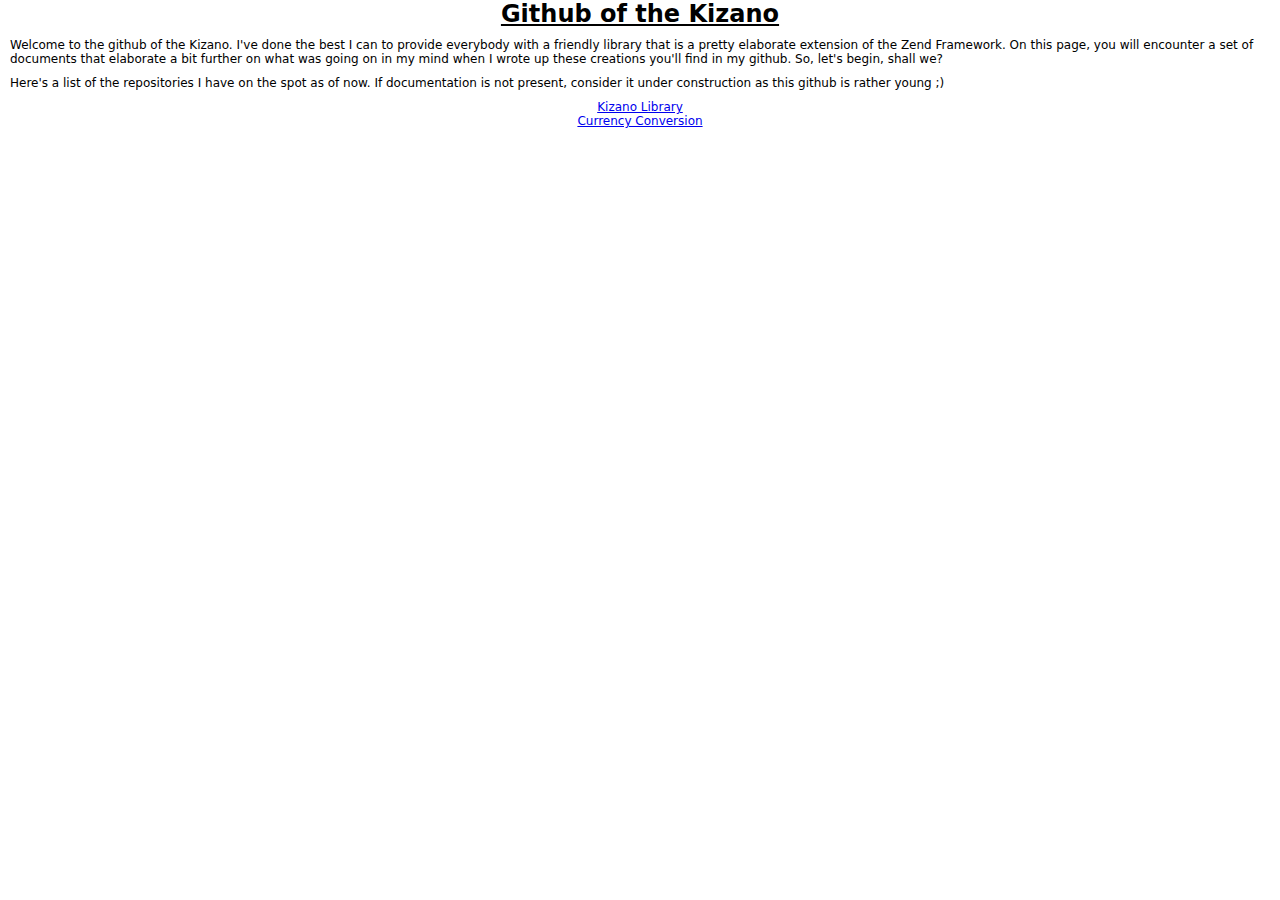
<file: index.html>
<?xml version='1.0' encoding='UTF-8'?>
<!DOCTYPE html PUBLIC "-//W3C//DTD XHTML 1.0 Strict//EN" "http://www.w3.org/TR/xhtml1/DTD/xhtml1-strict.dtd">
<html xmlns='http://www.w3.org/1999/xhtml' xml:lang='en' lang='en'>
    <head>
        <meta http-equiv='content-type' content='text/html; charset=UTF-8' />
        <meta name='language' content='en, english' />
        <title> Github of the Kizano </title>
        <link type="text/css" rel="stylesheet" href="/assets/css/reset.css" />
        <script type="text/javascript">//<![CDATA[

        //]]></script>
    </head>
    <body>
        <div id='page'>
            <h1>Github of the Kizano</h1>
            <p>
                Welcome to the github of the Kizano. I've done the best I can to provide everybody
                with a friendly library that is a pretty elaborate extension of the Zend Framework.
                On this page, you will encounter a set of documents that elaborate a bit further on
                what was going on in my mind when I wrote up these creations you'll find in my github.
                So, let's begin, shall we?
            </p>
            <p>
                Here's a list of the repositories I have on the spot as of now. If documentation is
                not present, consider it under construction as this github is rather young ;)
            </p>
            <ul>
                <li><a href="https://github.com/markizano/markizano">Kizano Library</a></li>
                <li><a href="https://github.com/markizano/CurrencyConversion">Currency Conversion</a></li>
            </ul>
        </div>
    </body>
</html>
</file>
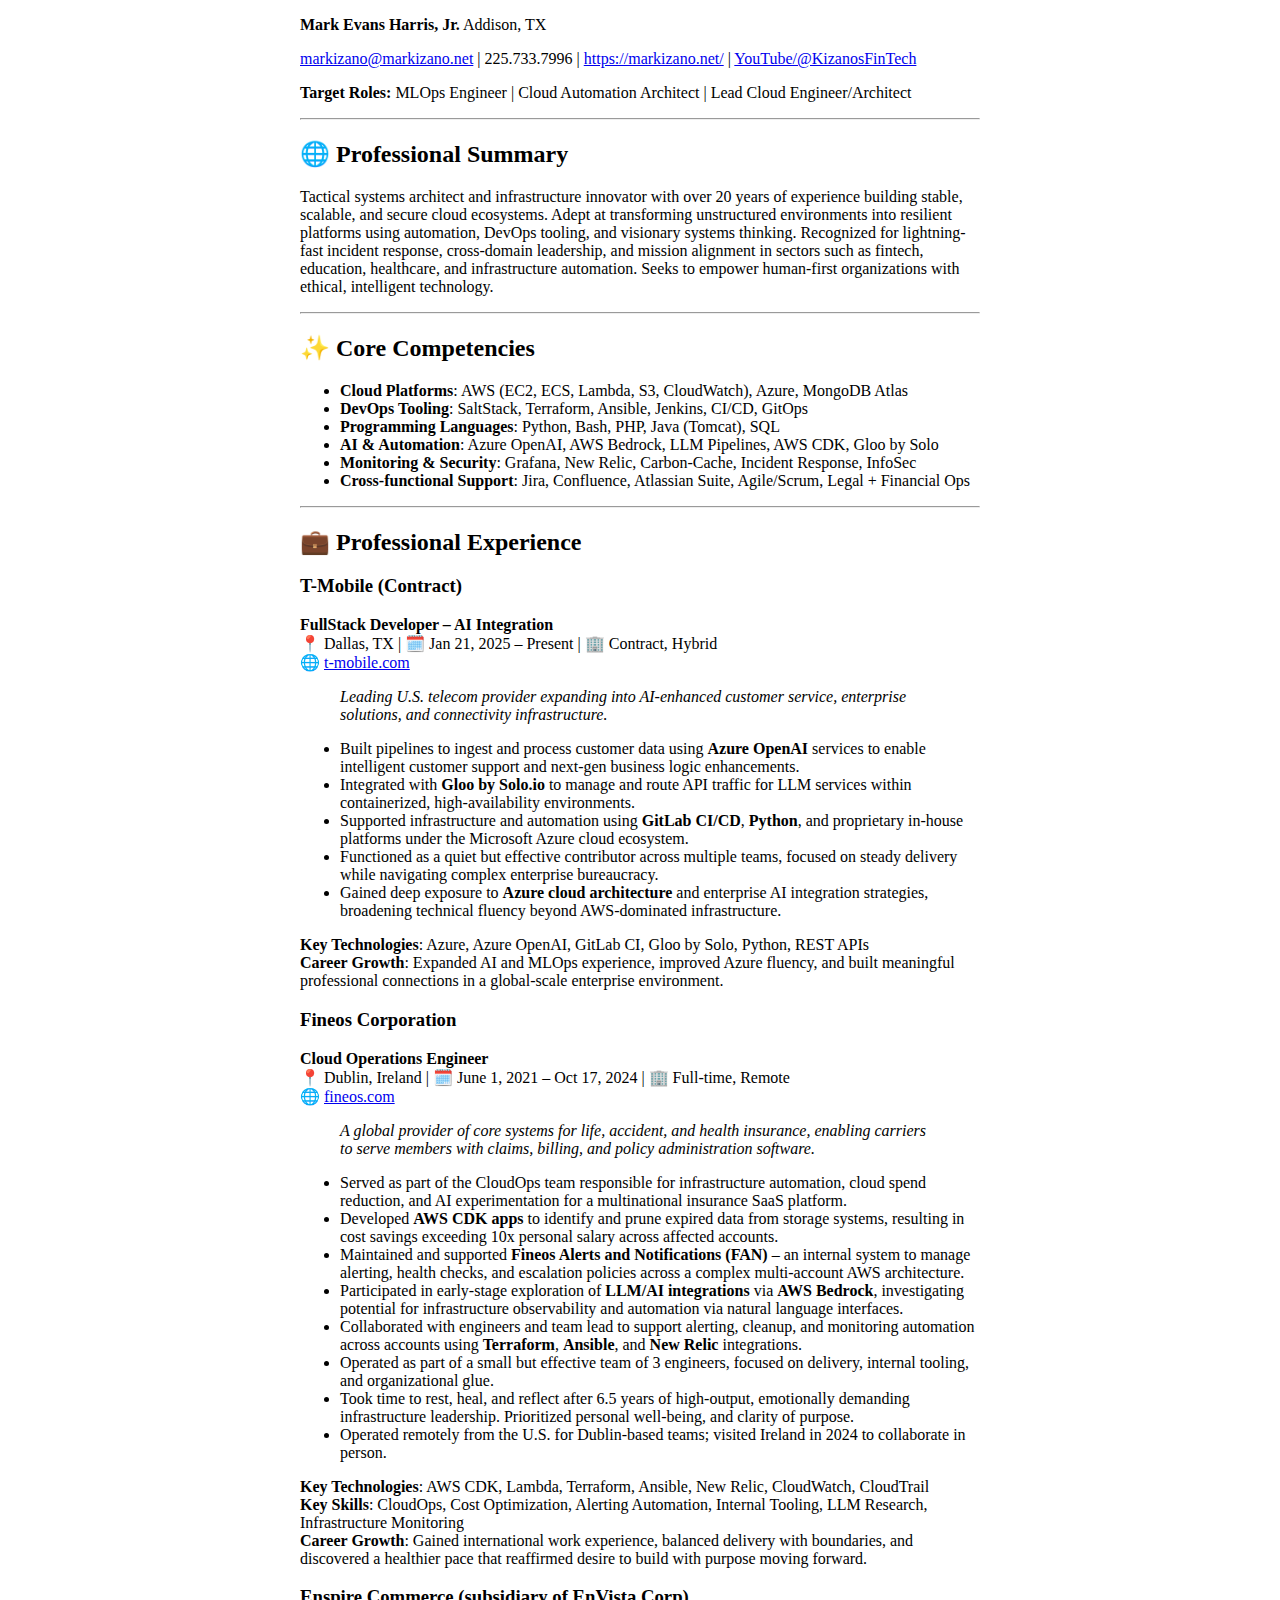
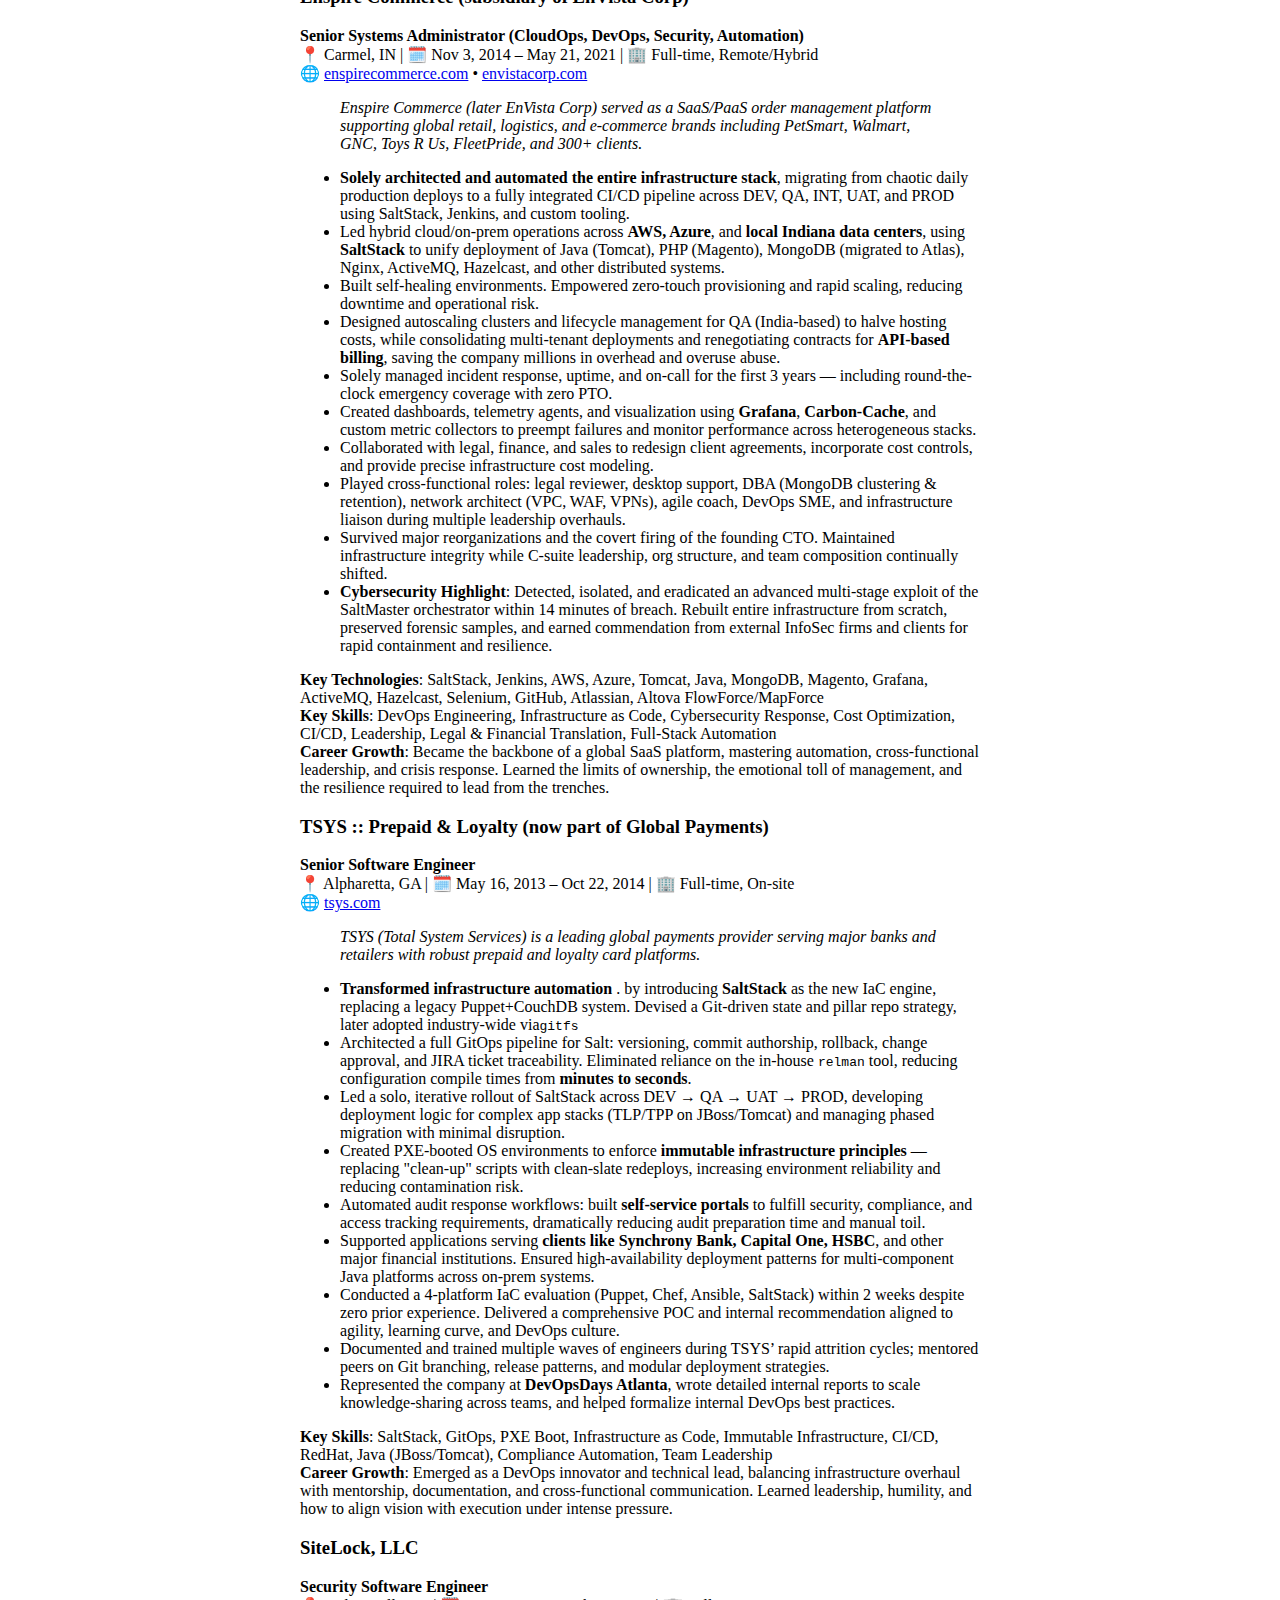
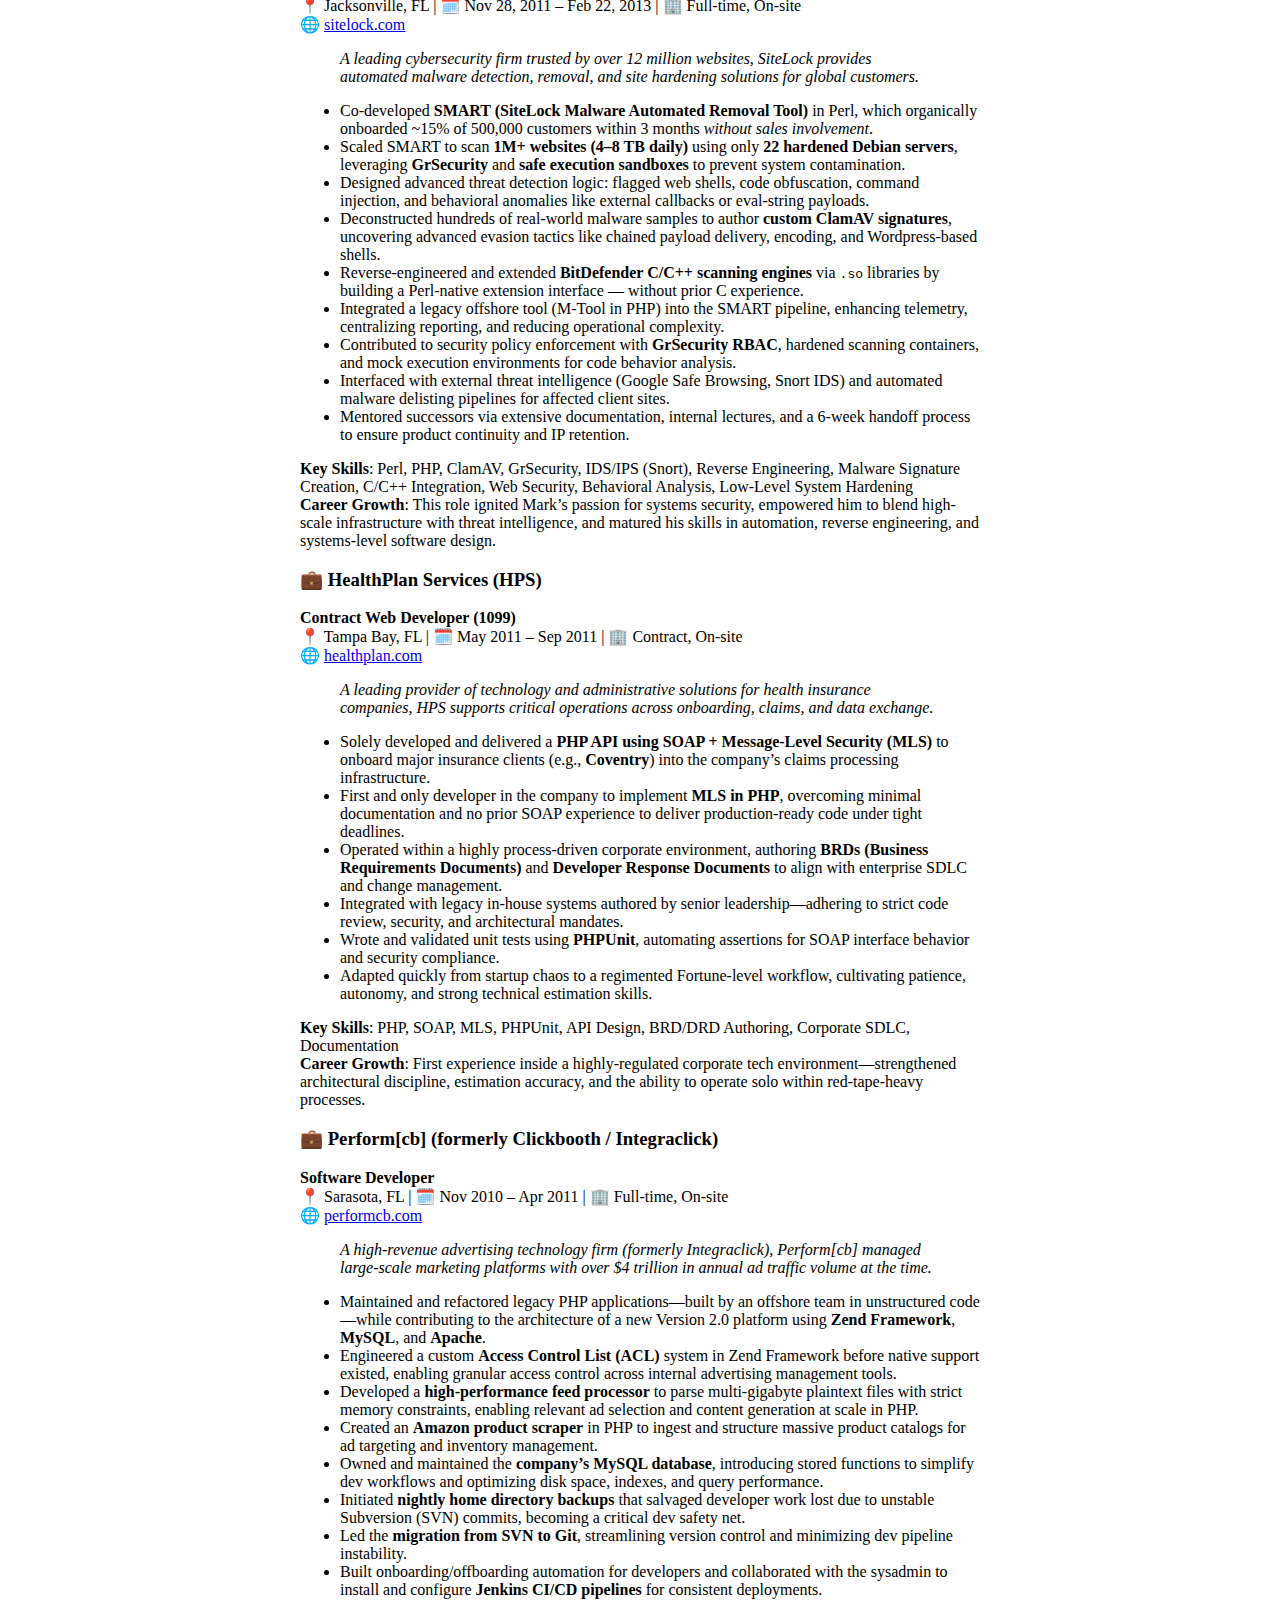
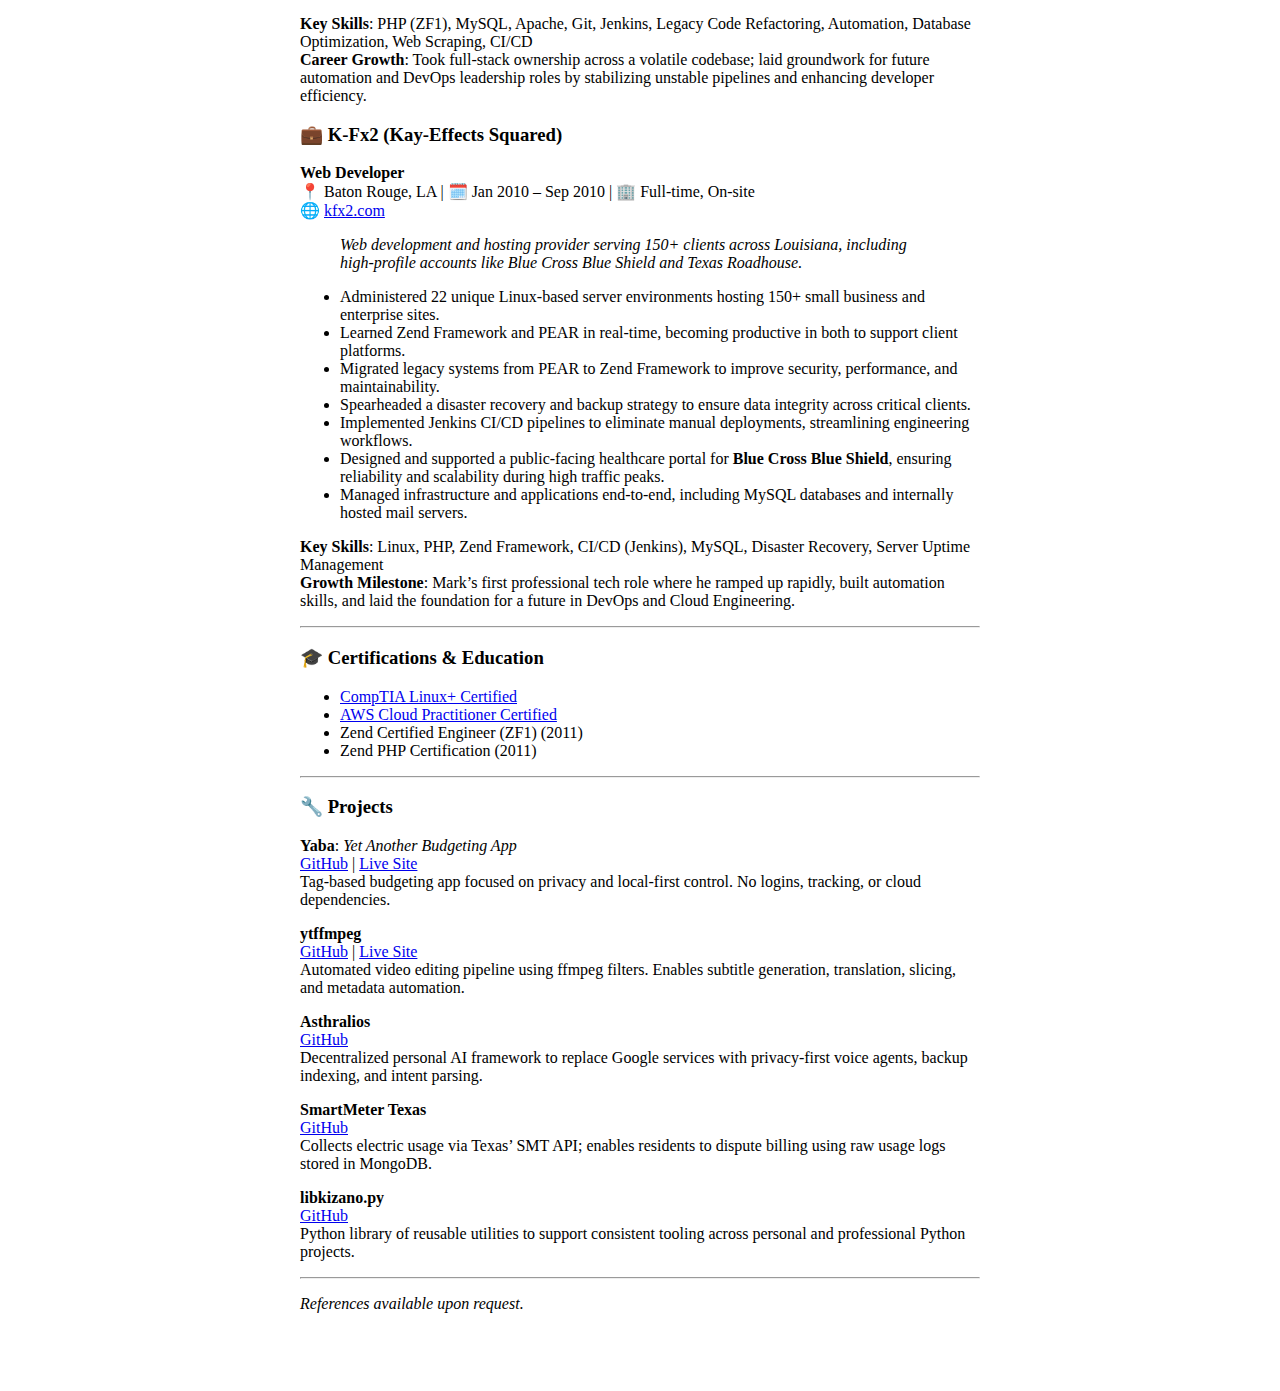
<file: cv-gpt.html>
<?xml version="1.0" encoding="utf-8" ?>
<!DOCTYPE html>
<html>
    <head>
        <meta http-equiv="content-type" content="text/html; charset=utf-8" />
        <meta name="language" content="en, english" />
        <meta name="Author" content="Mark Evans Harris Junior" />
        <meta name="keywords" content="Resume, Resum&#233;, Mark Evans Harris Junior" />
        <title> Resum&#233; of Mark Evans Harris Junior </title>
        <style media="screen" type="text/css">
                #screen{color:#0000FF;}
        </style>
        <style media="print" type="text/css">
                #screen{visibility:hidden;color:#FFFFFF;}
        </style>
        <script type="text/javascript">//<![CDATA[
            window.onbeforeprint = function(e) {
                alert("Redirecting you to the printer-friendly PDF version!");
                window.location = './Resume.pdf';
                return false;
            };
        //]]></script>
        <style type="text/css">
        #page { margin: 0 auto; width: 680px; text-align: left; }
        </style>
    </head>
    <body>
        <div id="page">

<p><strong>Mark Evans Harris, Jr.</strong> Addison, TX</p>
<p><a href="mailto:markizano@markizano.net">markizano@markizano.net</a> | 225.733.7996 | <a href="https://markizano.net/">https://markizano.net/</a> | <a href="https://www.youtube.com/@KizanosFinTech">YouTube/@KizanosFinTech</a></p>
<p><strong>Target Roles:</strong> MLOps Engineer | Cloud Automation Architect | Lead Cloud Engineer/Architect</p>
<hr />
<h2>🌐 Professional Summary</h2>
<p>Tactical systems architect and infrastructure innovator with over 20 years of experience building stable, scalable, and secure cloud ecosystems. Adept at transforming unstructured environments into resilient platforms using automation, DevOps tooling, and visionary systems thinking. Recognized for lightning-fast incident response, cross-domain leadership, and mission alignment in sectors such as fintech, education, healthcare, and infrastructure automation. Seeks to empower human-first organizations with ethical, intelligent technology.</p>
<hr />
<h2>✨ Core Competencies</h2>
<ul>
<li><strong>Cloud Platforms</strong>: AWS (EC2, ECS, Lambda, S3, CloudWatch), Azure, MongoDB Atlas</li>
<li><strong>DevOps Tooling</strong>: SaltStack, Terraform, Ansible, Jenkins, CI/CD, GitOps</li>
<li><strong>Programming Languages</strong>: Python, Bash, PHP, Java (Tomcat), SQL</li>
<li><strong>AI &amp; Automation</strong>: Azure OpenAI, AWS Bedrock, LLM Pipelines, AWS CDK, Gloo by Solo</li>
<li><strong>Monitoring &amp; Security</strong>: Grafana, New Relic, Carbon-Cache, Incident Response, InfoSec</li>
<li><strong>Cross-functional Support</strong>: Jira, Confluence, Atlassian Suite, Agile/Scrum, Legal + Financial Ops</li>
</ul>
<hr />
<h2>💼 Professional Experience</h2>
<h3><strong>T-Mobile (Contract)</strong></h3>
<p><strong>FullStack Developer – AI Integration</strong><br />
📍 Dallas, TX | 🗓️ Jan 21, 2025 – Present | 🏢 Contract, Hybrid<br />
🌐 <a href="https://www.t-mobile.com/">t-mobile.com</a></p>
<blockquote>
<p><em>Leading U.S. telecom provider expanding into AI-enhanced customer service, enterprise solutions, and connectivity infrastructure.</em></p>
</blockquote>
<ul>
<li>Built pipelines to ingest and process customer data using <strong>Azure OpenAI</strong> services to enable intelligent customer support and next-gen business logic enhancements.</li>
<li>Integrated with <strong>Gloo by Solo.io</strong> to manage and route API traffic for LLM services within containerized, high-availability environments.</li>
<li>Supported infrastructure and automation using <strong>GitLab CI/CD</strong>, <strong>Python</strong>, and proprietary in-house platforms under the Microsoft Azure cloud ecosystem.</li>
<li>Functioned as a quiet but effective contributor across multiple teams, focused on steady delivery while navigating complex enterprise bureaucracy.</li>
<li>Gained deep exposure to <strong>Azure cloud architecture</strong> and enterprise AI integration strategies, broadening technical fluency beyond AWS-dominated infrastructure.</li>
</ul>
<p><strong>Key Technologies</strong>: Azure, Azure OpenAI, GitLab CI, Gloo by Solo, Python, REST APIs<br />
<strong>Career Growth</strong>: Expanded AI and MLOps experience, improved Azure fluency, and built meaningful professional connections in a global-scale enterprise environment.</p>
<h3>Fineos Corporation</h3>
<p><strong>Cloud Operations Engineer</strong><br />
📍 Dublin, Ireland | 🗓️ June 1, 2021 – Oct 17, 2024 | 🏢 Full-time, Remote<br />
🌐 <a href="https://www.fineos.com/">fineos.com</a></p>
<blockquote>
<p><em>A global provider of core systems for life, accident, and health insurance, enabling carriers to serve members with claims, billing, and policy administration software.</em></p>
</blockquote>
<ul>
<li>Served as part of the CloudOps team responsible for infrastructure automation, cloud spend reduction, and AI experimentation for a multinational insurance SaaS platform.</li>
<li>Developed <strong>AWS CDK apps</strong> to identify and prune expired data from storage systems, resulting in cost savings exceeding 10x personal salary across affected accounts.</li>
<li>Maintained and supported <strong>Fineos Alerts and Notifications (FAN)</strong> – an internal system to manage alerting, health checks, and escalation policies across a complex multi-account AWS architecture.</li>
<li>Participated in early-stage exploration of <strong>LLM/AI integrations</strong> via <strong>AWS Bedrock</strong>, investigating potential for infrastructure observability and automation via natural language interfaces.</li>
<li>Collaborated with engineers and team lead to support alerting, cleanup, and monitoring automation across accounts using <strong>Terraform</strong>, <strong>Ansible</strong>, and <strong>New Relic</strong> integrations.</li>
<li>Operated as part of a small but effective team of 3 engineers, focused on delivery, internal tooling, and organizational glue.</li>
<li>Took time to rest, heal, and reflect after 6.5 years of high-output, emotionally demanding infrastructure leadership. Prioritized personal well-being, and clarity of purpose.</li>
<li>Operated remotely from the U.S. for Dublin-based teams; visited Ireland in 2024 to collaborate in person.</li>
</ul>
<p><strong>Key Technologies</strong>: AWS CDK, Lambda, Terraform, Ansible, New Relic, CloudWatch, CloudTrail<br />
<strong>Key Skills</strong>: CloudOps, Cost Optimization, Alerting Automation, Internal Tooling, LLM Research, Infrastructure Monitoring<br />
<strong>Career Growth</strong>: Gained international work experience, balanced delivery with boundaries, and discovered a healthier pace that reaffirmed desire to build with purpose moving forward.</p>
<h3>Enspire Commerce (subsidiary of EnVista Corp)</h3>
<p><strong>Senior Systems Administrator (CloudOps, DevOps, Security, Automation)</strong><br />
📍 Carmel, IN | 🗓️ Nov 3, 2014 – May 21, 2021 | 🏢 Full-time, Remote/Hybrid<br />
🌐 <a href="https://www.enspirecommerce.com/">enspirecommerce.com</a> • <a href="https://www.envistacorp.com/">envistacorp.com</a></p>
<blockquote>
<p><em>Enspire Commerce (later EnVista Corp) served as a SaaS/PaaS order management platform supporting global retail, logistics, and e-commerce brands including PetSmart, Walmart, GNC, Toys R Us, FleetPride, and 300+ clients.</em></p>
</blockquote>
<ul>
<li><strong>Solely architected and automated the entire infrastructure stack</strong>, migrating from chaotic daily production deploys to a fully integrated CI/CD pipeline across DEV, QA, INT, UAT, and PROD using SaltStack, Jenkins, and custom tooling.</li>
<li>Led hybrid cloud/on-prem operations across <strong>AWS, Azure</strong>, and <strong>local Indiana data centers</strong>, using <strong>SaltStack</strong> to unify deployment of Java (Tomcat), PHP (Magento), MongoDB (migrated to Atlas), Nginx, ActiveMQ, Hazelcast, and other distributed systems.</li>
<li>Built self-healing environments. Empowered zero-touch provisioning and rapid scaling, reducing downtime and operational risk.</li>
<li>Designed autoscaling clusters and lifecycle management for QA (India-based) to halve hosting costs, while consolidating multi-tenant deployments and renegotiating contracts for <strong>API-based billing</strong>, saving the company millions in overhead and overuse abuse.</li>
<li>Solely managed incident response, uptime, and on-call for the first 3 years — including round-the-clock emergency coverage with zero PTO.</li>
<li>Created dashboards, telemetry agents, and visualization using <strong>Grafana</strong>, <strong>Carbon-Cache</strong>, and custom metric collectors to preempt failures and monitor performance across heterogeneous stacks.</li>
<li>Collaborated with legal, finance, and sales to redesign client agreements, incorporate cost controls, and provide precise infrastructure cost modeling.</li>
<li>Played cross-functional roles: legal reviewer, desktop support, DBA (MongoDB clustering &amp; retention), network architect (VPC, WAF, VPNs), agile coach, DevOps SME, and infrastructure liaison during multiple leadership overhauls.</li>
<li>Survived major reorganizations and the covert firing of the founding CTO. Maintained infrastructure integrity while C-suite leadership, org structure, and team composition continually shifted.</li>
<li><strong>Cybersecurity Highlight</strong>: Detected, isolated, and eradicated an advanced multi-stage exploit of the SaltMaster orchestrator within 14 minutes of breach. Rebuilt entire infrastructure from scratch, preserved forensic samples, and earned commendation from external InfoSec firms and clients for rapid containment and resilience.</li>
</ul>
<p><strong>Key Technologies</strong>: SaltStack, Jenkins, AWS, Azure, Tomcat, Java, MongoDB, Magento, Grafana, ActiveMQ, Hazelcast, Selenium, GitHub, Atlassian, Altova FlowForce/MapForce<br />
<strong>Key Skills</strong>: DevOps Engineering, Infrastructure as Code, Cybersecurity Response, Cost Optimization, CI/CD, Leadership, Legal &amp; Financial Translation, Full-Stack Automation<br />
<strong>Career Growth</strong>: Became the backbone of a global SaaS platform, mastering automation, cross-functional leadership, and crisis response. Learned the limits of ownership, the emotional toll of management, and the resilience required to lead from the trenches.</p>
<h3>TSYS :: Prepaid &amp; Loyalty (now part of Global Payments)</h3>
<p><strong>Senior Software Engineer</strong><br />
📍 Alpharetta, GA | 🗓️ May 16, 2013 – Oct 22, 2014 | 🏢 Full-time, On-site<br />
🌐 <a href="https://www.tsys.com/">tsys.com</a></p>
<blockquote>
<p><em>TSYS (Total System Services) is a leading global payments provider serving major banks and retailers with robust prepaid and loyalty card platforms.</em></p>
</blockquote>
<ul>
<li><strong>Transformed infrastructure automation</strong> . by introducing <strong>SaltStack</strong> as the new IaC engine, replacing a legacy Puppet+CouchDB system. Devised a Git-driven state and pillar repo strategy, later adopted industry-wide via<code>gitfs</code></li>
<li>Architected a full GitOps pipeline for Salt: versioning, commit authorship, rollback, change approval, and JIRA ticket traceability. Eliminated reliance on the in-house <code>relman</code> tool, reducing configuration compile times from <strong>minutes to seconds</strong>.</li>
<li>Led a solo, iterative rollout of SaltStack across DEV → QA → UAT → PROD, developing deployment logic for complex app stacks (TLP/TPP on JBoss/Tomcat) and managing phased migration with minimal disruption.</li>
<li>Created PXE-booted OS environments to enforce <strong>immutable infrastructure principles</strong> — replacing &quot;clean-up&quot; scripts with clean-slate redeploys, increasing environment reliability and reducing contamination risk.</li>
<li>Automated audit response workflows: built <strong>self-service portals</strong> to fulfill security, compliance, and access tracking requirements, dramatically reducing audit preparation time and manual toil.</li>
<li>Supported applications serving <strong>clients like Synchrony Bank, Capital One, HSBC</strong>, and other major financial institutions. Ensured high-availability deployment patterns for multi-component Java platforms across on-prem systems.</li>
<li>Conducted a 4-platform IaC evaluation (Puppet, Chef, Ansible, SaltStack) within 2 weeks despite zero prior experience. Delivered a comprehensive POC and internal recommendation aligned to agility, learning curve, and DevOps culture.</li>
<li>Documented and trained multiple waves of engineers during TSYS’ rapid attrition cycles; mentored peers on Git branching, release patterns, and modular deployment strategies.</li>
<li>Represented the company at <strong>DevOpsDays Atlanta</strong>, wrote detailed internal reports to scale knowledge-sharing across teams, and helped formalize internal DevOps best practices.</li>
</ul>
<p><strong>Key Skills</strong>: SaltStack, GitOps, PXE Boot, Infrastructure as Code, Immutable Infrastructure, CI/CD, RedHat, Java (JBoss/Tomcat), Compliance Automation, Team Leadership<br />
<strong>Career Growth</strong>: Emerged as a DevOps innovator and technical lead, balancing infrastructure overhaul with mentorship, documentation, and cross-functional communication. Learned leadership, humility, and how to align vision with execution under intense pressure.</p>
<h3>SiteLock, LLC</h3>
<p><strong>Security Software Engineer</strong><br />
📍 Jacksonville, FL | 🗓️ Nov 28, 2011 – Feb 22, 2013 | 🏢 Full-time, On-site<br />
🌐 <a href="https://www.sitelock.com/">sitelock.com</a></p>
<blockquote>
<p><em>A leading cybersecurity firm trusted by over 12 million websites, SiteLock provides automated malware detection, removal, and site hardening solutions for global customers.</em></p>
</blockquote>
<ul>
<li>Co-developed <strong>SMART (SiteLock Malware Automated Removal Tool)</strong> in Perl, which organically onboarded ~15% of 500,000 customers within 3 months <em>without sales involvement</em>.</li>
<li>Scaled SMART to scan <strong>1M+ websites (4–8 TB daily)</strong> using only <strong>22 hardened Debian servers</strong>, leveraging <strong>GrSecurity</strong> and <strong>safe execution sandboxes</strong> to prevent system contamination.</li>
<li>Designed advanced threat detection logic: flagged web shells, code obfuscation, command injection, and behavioral anomalies like external callbacks or eval-string payloads.</li>
<li>Deconstructed hundreds of real-world malware samples to author <strong>custom ClamAV signatures</strong>, uncovering advanced evasion tactics like chained payload delivery, encoding, and Wordpress-based shells.</li>
<li>Reverse-engineered and extended <strong>BitDefender C/C++ scanning engines</strong> via <code>.so</code> libraries by building a Perl-native extension interface — without prior C experience.</li>
<li>Integrated a legacy offshore tool (M-Tool in PHP) into the SMART pipeline, enhancing telemetry, centralizing reporting, and reducing operational complexity.</li>
<li>Contributed to security policy enforcement with <strong>GrSecurity RBAC</strong>, hardened scanning containers, and mock execution environments for code behavior analysis.</li>
<li>Interfaced with external threat intelligence (Google Safe Browsing, Snort IDS) and automated malware delisting pipelines for affected client sites.</li>
<li>Mentored successors via extensive documentation, internal lectures, and a 6-week handoff process to ensure product continuity and IP retention.</li>
</ul>
<p><strong>Key Skills</strong>: Perl, PHP, ClamAV, GrSecurity, IDS/IPS (Snort), Reverse Engineering, Malware Signature Creation, C/C++ Integration, Web Security, Behavioral Analysis, Low-Level System Hardening<br />
<strong>Career Growth</strong>: This role ignited Mark’s passion for systems security, empowered him to blend high-scale infrastructure with threat intelligence, and matured his skills in automation, reverse engineering, and systems-level software design.</p>
<h3>💼 HealthPlan Services (HPS)</h3>
<p><strong>Contract Web Developer (1099)</strong><br />
📍 Tampa Bay, FL | 🗓️ May 2011 – Sep 2011 | 🏢 Contract, On-site<br />
🌐 <a href="http://www.healthplan.com/">healthplan.com</a></p>
<blockquote>
<p><em>A leading provider of technology and administrative solutions for health insurance companies, HPS supports critical operations across onboarding, claims, and data exchange.</em></p>
</blockquote>
<ul>
<li>Solely developed and delivered a <strong>PHP API using SOAP + Message-Level Security (MLS)</strong> to onboard major insurance clients (e.g., <strong>Coventry</strong>) into the company’s claims processing infrastructure.</li>
<li>First and only developer in the company to implement <strong>MLS in PHP</strong>, overcoming minimal documentation and no prior SOAP experience to deliver production-ready code under tight deadlines.</li>
<li>Operated within a highly process-driven corporate environment, authoring <strong>BRDs (Business Requirements Documents)</strong> and <strong>Developer Response Documents</strong> to align with enterprise SDLC and change management.</li>
<li>Integrated with legacy in-house systems authored by senior leadership—adhering to strict code review, security, and architectural mandates.</li>
<li>Wrote and validated unit tests using <strong>PHPUnit</strong>, automating assertions for SOAP interface behavior and security compliance.</li>
<li>Adapted quickly from startup chaos to a regimented Fortune-level workflow, cultivating patience, autonomy, and strong technical estimation skills.</li>
</ul>
<p><strong>Key Skills</strong>: PHP, SOAP, MLS, PHPUnit, API Design, BRD/DRD Authoring, Corporate SDLC, Documentation<br />
<strong>Career Growth</strong>: First experience inside a highly-regulated corporate tech environment—strengthened architectural discipline, estimation accuracy, and the ability to operate solo within red-tape-heavy processes.</p>
<h3>💼 Perform[cb] (formerly Clickbooth / Integraclick)</h3>
<p><strong>Software Developer</strong><br />
📍 Sarasota, FL | 🗓️ Nov 2010 – Apr 2011 | 🏢 Full-time, On-site<br />
🌐 <a href="https://www.performcb.com/">performcb.com</a></p>
<blockquote>
<p><em>A high-revenue advertising technology firm (formerly Integraclick), Perform[cb] managed large-scale marketing platforms with over $4 trillion in annual ad traffic volume at the time.</em></p>
</blockquote>
<ul>
<li>Maintained and refactored legacy PHP applications—built by an offshore team in unstructured code—while contributing to the architecture of a new Version 2.0 platform using <strong>Zend Framework</strong>, <strong>MySQL</strong>, and <strong>Apache</strong>.</li>
<li>Engineered a custom <strong>Access Control List (ACL)</strong> system in Zend Framework before native support existed, enabling granular access control across internal advertising management tools.</li>
<li>Developed a <strong>high-performance feed processor</strong> to parse multi-gigabyte plaintext files with strict memory constraints, enabling relevant ad selection and content generation at scale in PHP.</li>
<li>Created an <strong>Amazon product scraper</strong> in PHP to ingest and structure massive product catalogs for ad targeting and inventory management.</li>
<li>Owned and maintained the <strong>company’s MySQL database</strong>, introducing stored functions to simplify dev workflows and optimizing disk space, indexes, and query performance.</li>
<li>Initiated <strong>nightly home directory backups</strong> that salvaged developer work lost due to unstable Subversion (SVN) commits, becoming a critical dev safety net.</li>
<li>Led the <strong>migration from SVN to Git</strong>, streamlining version control and minimizing dev pipeline instability.</li>
<li>Built onboarding/offboarding automation for developers and collaborated with the sysadmin to install and configure <strong>Jenkins CI/CD pipelines</strong> for consistent deployments.</li>
</ul>
<p><strong>Key Skills</strong>: PHP (ZF1), MySQL, Apache, Git, Jenkins, Legacy Code Refactoring, Automation, Database Optimization, Web Scraping, CI/CD<br />
<strong>Career Growth</strong>: Took full-stack ownership across a volatile codebase; laid groundwork for future automation and DevOps leadership roles by stabilizing unstable pipelines and enhancing developer efficiency.</p>
<h3>💼 K-Fx2 (Kay-Effects Squared)</h3>
<p><strong>Web Developer</strong><br />
📍 Baton Rouge, LA | 🗓️ Jan 2010 – Sep 2010 | 🏢 Full-time, On-site<br />
🌐 <a href="http://www.kfx2.com/">kfx2.com</a></p>
<blockquote>
<p><em>Web development and hosting provider serving 150+ clients across Louisiana, including high-profile accounts like Blue Cross Blue Shield and Texas Roadhouse.</em></p>
</blockquote>
<ul>
<li>Administered 22 unique Linux-based server environments hosting 150+ small business and enterprise sites.</li>
<li>Learned Zend Framework and PEAR in real-time, becoming productive in both to support client platforms.</li>
<li>Migrated legacy systems from PEAR to Zend Framework to improve security, performance, and maintainability.</li>
<li>Spearheaded a disaster recovery and backup strategy to ensure data integrity across critical clients.</li>
<li>Implemented Jenkins CI/CD pipelines to eliminate manual deployments, streamlining engineering workflows.</li>
<li>Designed and supported a public-facing healthcare portal for <strong>Blue Cross Blue Shield</strong>, ensuring reliability and scalability during high traffic peaks.</li>
<li>Managed infrastructure and applications end-to-end, including MySQL databases and internally hosted mail servers.</li>
</ul>
<p><strong>Key Skills</strong>: Linux, PHP, Zend Framework, CI/CD (Jenkins), MySQL, Disaster Recovery, Server Uptime Management<br />
<strong>Growth Milestone</strong>: Mark’s first professional tech role where he ramped up rapidly, built automation skills, and laid the foundation for a future in DevOps and Cloud Engineering.</p>
<hr />
<h3>🎓 Certifications &amp; Education</h3>
<ul>
<li><a href="https://www.credly.com/badges/94dddfe1-fe47-49a1-8a19-9ff6159e0a2a/embedded">CompTIA Linux+ Certified</a></li>
<li><a href="https://www.credly.com/badges/25d208dc-6ca1-4fc9-bd10-a5cf0c0242d6/embedded">AWS Cloud Practitioner Certified</a></li>
<li>Zend Certified Engineer (ZF1) (2011)</li>
<li>Zend PHP Certification (2011)</li>
</ul>
<hr />
<h3>🔧 Projects</h3>
<p><strong>Yaba</strong>: <em>Yet Another Budgeting App</em><br />
<a href="https://github.com/markizano/yaba">GitHub</a> | <a href="https://yaba.markizano.net/">Live Site</a><br />
Tag-based budgeting app focused on privacy and local-first control. No logins, tracking, or cloud dependencies.</p>
<p><strong>ytffmpeg</strong><br />
<a href="https://github.com/markizano/ytffmpeg">GitHub</a> | <a href="https://ytffmpeg.markizano.net/">Live Site</a><br />
Automated video editing pipeline using ffmpeg filters. Enables subtitle generation, translation, slicing, and metadata automation.</p>
<p><strong>Asthralios</strong><br />
<a href="https://github.com/markizano/asthralios/">GitHub</a><br />
Decentralized personal AI framework to replace Google services with privacy-first voice agents, backup indexing, and intent parsing.</p>
<p><strong>SmartMeter Texas</strong><br />
<a href="https://github.com/markizano/smartmetertx/">GitHub</a><br />
Collects electric usage via Texas’ SMT API; enables residents to dispute billing using raw usage logs stored in MongoDB.</p>
<p><strong>libkizano.py</strong><br />
<a href="https://github.com/markizano/libkizano.py">GitHub</a><br />
Python library of reusable utilities to support consistent tooling across personal and professional Python projects.</p>
<hr />
<p><em>References available upon request.</em></p>

        </div>
        <br /><br />&nbsp;
    </body>
</html>
</file>
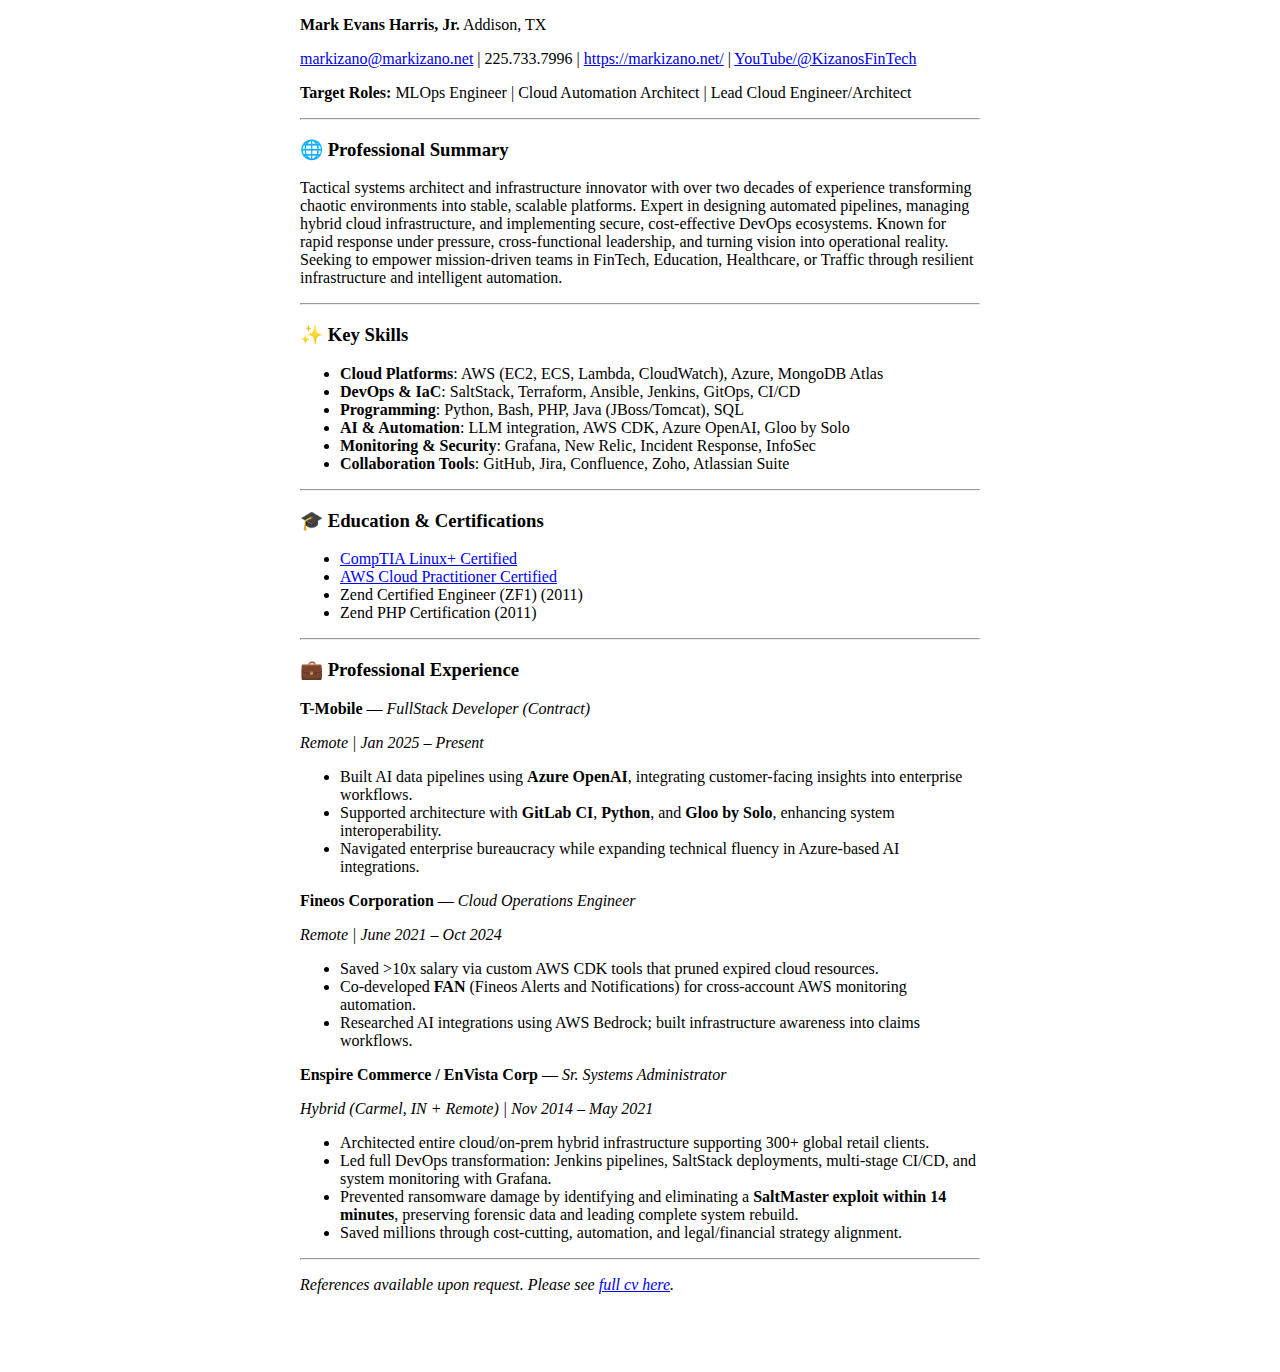
<file: resume-gpt.html>
<?xml version="1.0" encoding="utf-8" ?>
<!DOCTYPE html>
<html>
    <head>
        <meta http-equiv="content-type" content="text/html; charset=utf-8" />
        <meta name="language" content="en, english" />
        <meta name="Author" content="Mark Evans Harris Junior" />
        <meta name="keywords" content="Resume, Resum&#233;, Mark Evans Harris Junior" />
        <title> Resum&#233; of Mark Evans Harris Junior </title>
        <style media="screen" type="text/css">
                #screen{color:#0000FF;}
        </style>
        <style media="print" type="text/css">
                #screen{visibility:hidden;color:#FFFFFF;}
        </style>
        <script type="text/javascript">//<![CDATA[
            window.onbeforeprint = function(e) {
                alert("Redirecting you to the printer-friendly PDF version!");
                window.location = './Resume.pdf';
                return false;
            };
        //]]></script>
        <style type="text/css">
        #page { margin: 0 auto; width: 680px; text-align: left; }
        </style>
    </head>
    <body>
        <div id="page">

<p><strong>Mark Evans Harris, Jr.</strong> Addison, TX</p>
<p><a href="mailto:markizano@markizano.net">markizano@markizano.net</a> | 225.733.7996 | <a href="https://markizano.net/">https://markizano.net/</a> | <a href="https://www.YouTube.com/@KizanosFinTech">YouTube/@KizanosFinTech</a></p>
<p><strong>Target Roles:</strong> MLOps Engineer | Cloud Automation Architect | Lead Cloud Engineer/Architect</p>
<hr />
<h3>🌐 Professional Summary</h3>
<p style="text-align: left">Tactical systems architect and infrastructure innovator with over two decades of experience transforming chaotic environments into stable, scalable platforms. Expert in designing automated pipelines, managing hybrid cloud infrastructure, and implementing secure, cost-effective DevOps ecosystems. Known for rapid response under pressure, cross-functional leadership, and turning vision into operational reality. Seeking to empower mission-driven teams in FinTech, Education, Healthcare, or Traffic through resilient infrastructure and intelligent automation.</p>
<hr />
<h3>✨ Key Skills</h3>
<ul>
<li><strong>Cloud Platforms</strong>: AWS (EC2, ECS, Lambda, CloudWatch), Azure, MongoDB Atlas</li>
<li><strong>DevOps &amp; IaC</strong>: SaltStack, Terraform, Ansible, Jenkins, GitOps, CI/CD</li>
<li><strong>Programming</strong>: Python, Bash, PHP, Java (JBoss/Tomcat), SQL</li>
<li><strong>AI &amp; Automation</strong>: LLM integration, AWS CDK, Azure OpenAI, Gloo by Solo</li>
<li><strong>Monitoring &amp; Security</strong>: Grafana, New Relic, Incident Response, InfoSec</li>
<li><strong>Collaboration Tools</strong>: GitHub, Jira, Confluence, Zoho, Atlassian Suite</li>
</ul>
<hr />
<h3>🎓 Education &amp; Certifications</h3>
<ul>
<li><a href="https://www.credly.com/badges/94dddfe1-fe47-49a1-8a19-9ff6159e0a2a/embedded">CompTIA Linux+ Certified</a></li>
<li><a href="https://www.credly.com/badges/25d208dc-6ca1-4fc9-bd10-a5cf0c0242d6/embedded">AWS Cloud Practitioner Certified</a></li>
<li>Zend Certified Engineer (ZF1) (2011)</li>
<li>Zend PHP Certification (2011)</li>
</ul>
<hr />
<h3>💼 Professional Experience</h3>
<p><strong>T-Mobile</strong> — <em>FullStack Developer (Contract)</em></p>
<p><em>Remote | Jan 2025 – Present</em></p>
<ul>
<li>Built AI data pipelines using <strong>Azure OpenAI</strong>, integrating customer-facing insights into enterprise workflows.</li>
<li>Supported architecture with <strong>GitLab CI</strong>, <strong>Python</strong>, and <strong>Gloo by Solo</strong>, enhancing system interoperability.</li>
<li>Navigated enterprise bureaucracy while expanding technical fluency in Azure-based AI integrations.</li>
</ul>
<p><strong>Fineos Corporation</strong> — <em>Cloud Operations Engineer</em></p>
<p><em>Remote | June 2021 – Oct 2024</em></p>
<ul>
<li>Saved &gt;10x salary via custom AWS CDK tools that pruned expired cloud resources.</li>
<li>Co-developed <strong>FAN</strong> (Fineos Alerts and Notifications) for cross-account AWS monitoring automation.</li>
<li>Researched AI integrations using AWS Bedrock; built infrastructure awareness into claims workflows.</li>
</ul>
<p><strong>Enspire Commerce / EnVista Corp</strong> — <em>Sr. Systems Administrator</em></p>
<p><em>Hybrid (Carmel, IN + Remote) | Nov 2014 – May 2021</em></p>
<ul>
<li>Architected entire cloud/on-prem hybrid infrastructure supporting 300+ global retail clients.</li>
<li>Led full DevOps transformation: Jenkins pipelines, SaltStack deployments, multi-stage CI/CD, and system monitoring with Grafana.</li>
<li>Prevented ransomware damage by identifying and eliminating a <strong>SaltMaster exploit within 14 minutes</strong>, preserving forensic data and leading complete system rebuild.</li>
<li>Saved millions through cost-cutting, automation, and legal/financial strategy alignment.</li>
</ul>
<hr />
<p><em>References available upon request. Please see <a href="cv-gpt.html">full cv here</a>.</em></p>

        </div>
        <br /><br />&nbsp;
    </body>
</html>
</file>
